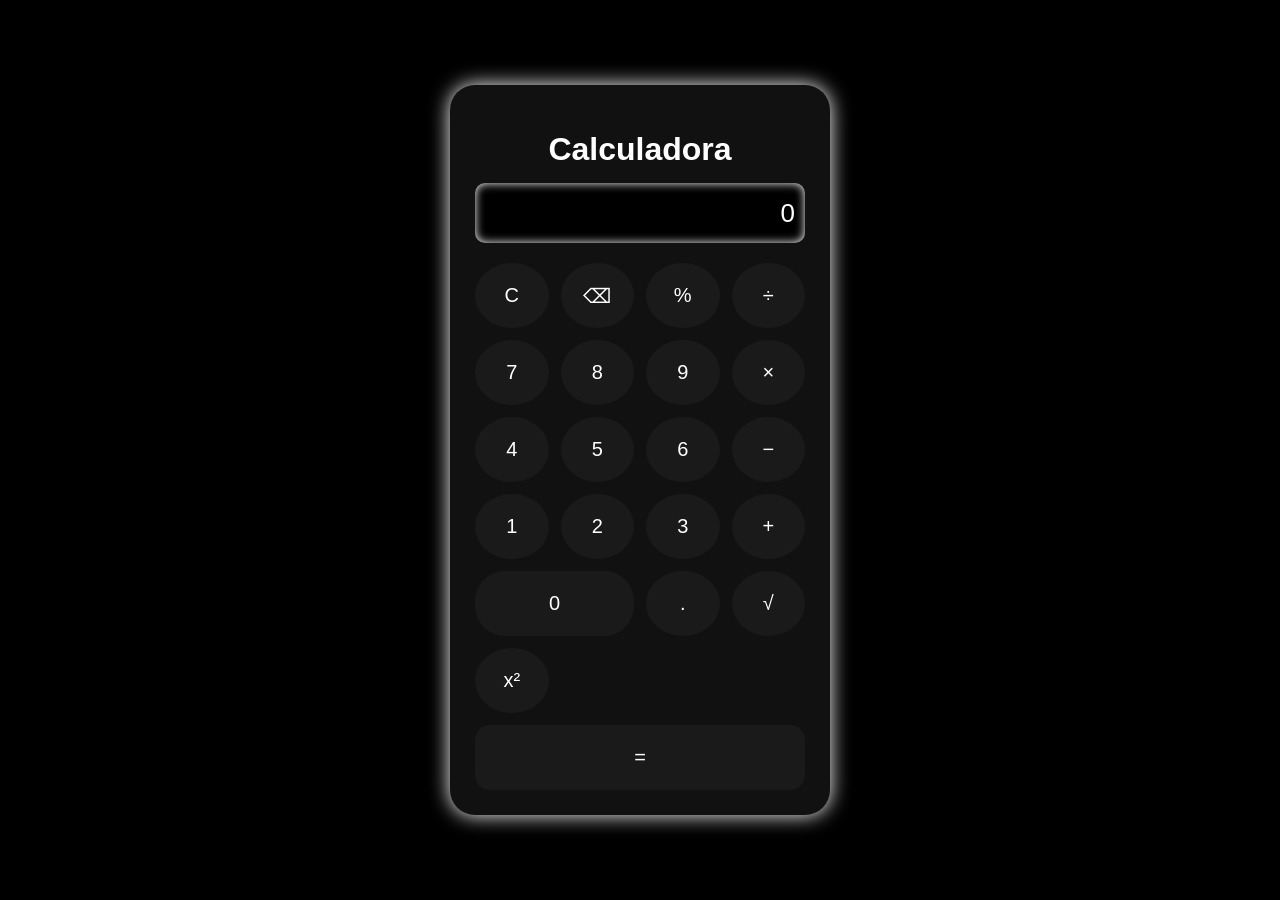
<file: index.html>
<!DOCTYPE html>
<html lang="pt-BR">
<head>
    <meta charset="UTF-8">
    <meta name="author" content="Wanderley Lopes Batista">    
    <meta name="viewport" content="width=device-width, initial-scale=1.0">  
    <title>CALCULADORA COMPLETA</title>
    <link rel="stylesheet" href="estilo.css">
</head>
<body>

  <div class="calculadora">
    <h1>Calculadora</h1>

    <input type="text" id="visor" value="0" readonly>

    <div class="teclado">

      <button onclick="limpar()" class="btn limpar">C</button>
      <button onclick="apagar()" class="btn operador">⌫</button>
      <button onclick="digitar('%')" class="btn operador">%</button>
      <button onclick="digitar('/')" class="btn operador">÷</button>

      <button onclick="digitar('7')" class="btn">7</button>
      <button onclick="digitar('8')" class="btn">8</button>
      <button onclick="digitar('9')" class="btn">9</button>
      <button onclick="digitar('*')" class="btn operador">×</button>

      <button onclick="digitar('4')" class="btn">4</button>
      <button onclick="digitar('5')" class="btn">5</button>
      <button onclick="digitar('6')" class="btn">6</button>
      <button onclick="digitar('-')" class="btn operador">−</button>

      <button onclick="digitar('1')" class="btn">1</button>
      <button onclick="digitar('2')" class="btn">2</button>
      <button onclick="digitar('3')" class="btn">3</button>
      <button onclick="digitar('+')" class="btn operador">+</button>

      <button onclick="digitar('0')" class="btn zero">0</button>
      <button onclick="digitar('.')" class="btn">.</button>
      <button onclick="raiz()" class="btn operador">√</button>

      <button onclick="potencia()" class="btn operador">x²</button>
      <button onclick="calcular()" class="btn igual grande">=</button>

    </div>
  </div>

<script src="calculadora.js"></script>
</body>
</html>
</file>
<file: estilo.css>
/* ===== FUNDO ===== */
body {
  background-color: #000;
  display: flex;
  justify-content: center;
  align-items: center;
  height: 100vh;
  margin: 0;
  font-family: Arial, sans-serif;
}

/* ===== CAIXA ===== */
.calculadora {
  background-color: #111;
  padding: 25px;
  border-radius: 25px;
  width: 330px;
  box-shadow: 0 0 20px #fff;
  text-align: center;
}

/* ===== TÍTULO ===== */
.calculadora h1 {
  color: #fff;
  margin-bottom: 15px;
}

/* ===== VISOR ===== */
#visor {
  width: 100%;
  height: 60px;
  font-size: 26px;
  text-align: right;
  border-radius: 10px;
  border: none;
  padding: 10px;
  box-sizing: border-box;
  background-color: #000;
  color: #fff;
  margin-bottom: 20px;
  box-shadow: 0 0 10px #fff inset;
}

/* ===== TECLADO ===== */
.teclado {
  display: grid;
  grid-template-columns: repeat(4, 1fr);
  gap: 12px;
}

/* ===== BOTÃO BASE ===== */
.btn {
  position: relative;
  height: 65px;
  font-size: 20px;
  border-radius: 50%;
  border: none;
  cursor: pointer;
  background-color: #1a1a1a;
  color: #fff;
  overflow: hidden;
}

/* ===== BORDA LED ANIMADA SUAVE ===== */
.btn::before {
  content: "";
  position: absolute;
  inset: -3px;
  border-radius: 50%;
  background: conic-gradient(
    transparent 0deg,
    rgba(255,255,255,0.9) 40deg,
    transparent 80deg
  );
  animation: girarBorda 4s linear infinite;
  z-index: -1;
}

/* Camada interna para manter o botão intacto */
.btn::after {
  content: "";
  position: absolute;
  inset: 3px;
  background: #1a1a1a;
  border-radius: 50%;
  z-index: -1;
}

/* ===== PAUSA NO HOVER ===== */
.btn:hover::before {
  animation: none;
}

/* ===== ANIMAÇÃO (apenas a luz gira, não o botão) ===== */
@keyframes girarBorda {
  from { transform: rotate(0deg); }
  to { transform: rotate(360deg); }
}

/* ===== BOTÃO ZERO ===== */
.zero {
  grid-column: span 2;
  border-radius: 30px;
}

/* ===== BOTÃO IGUAL ===== */
.grande {
  grid-column: span 4;
  border-radius: 15px;
}

.igual::before {
  border-radius: 15px;
}
</file>
